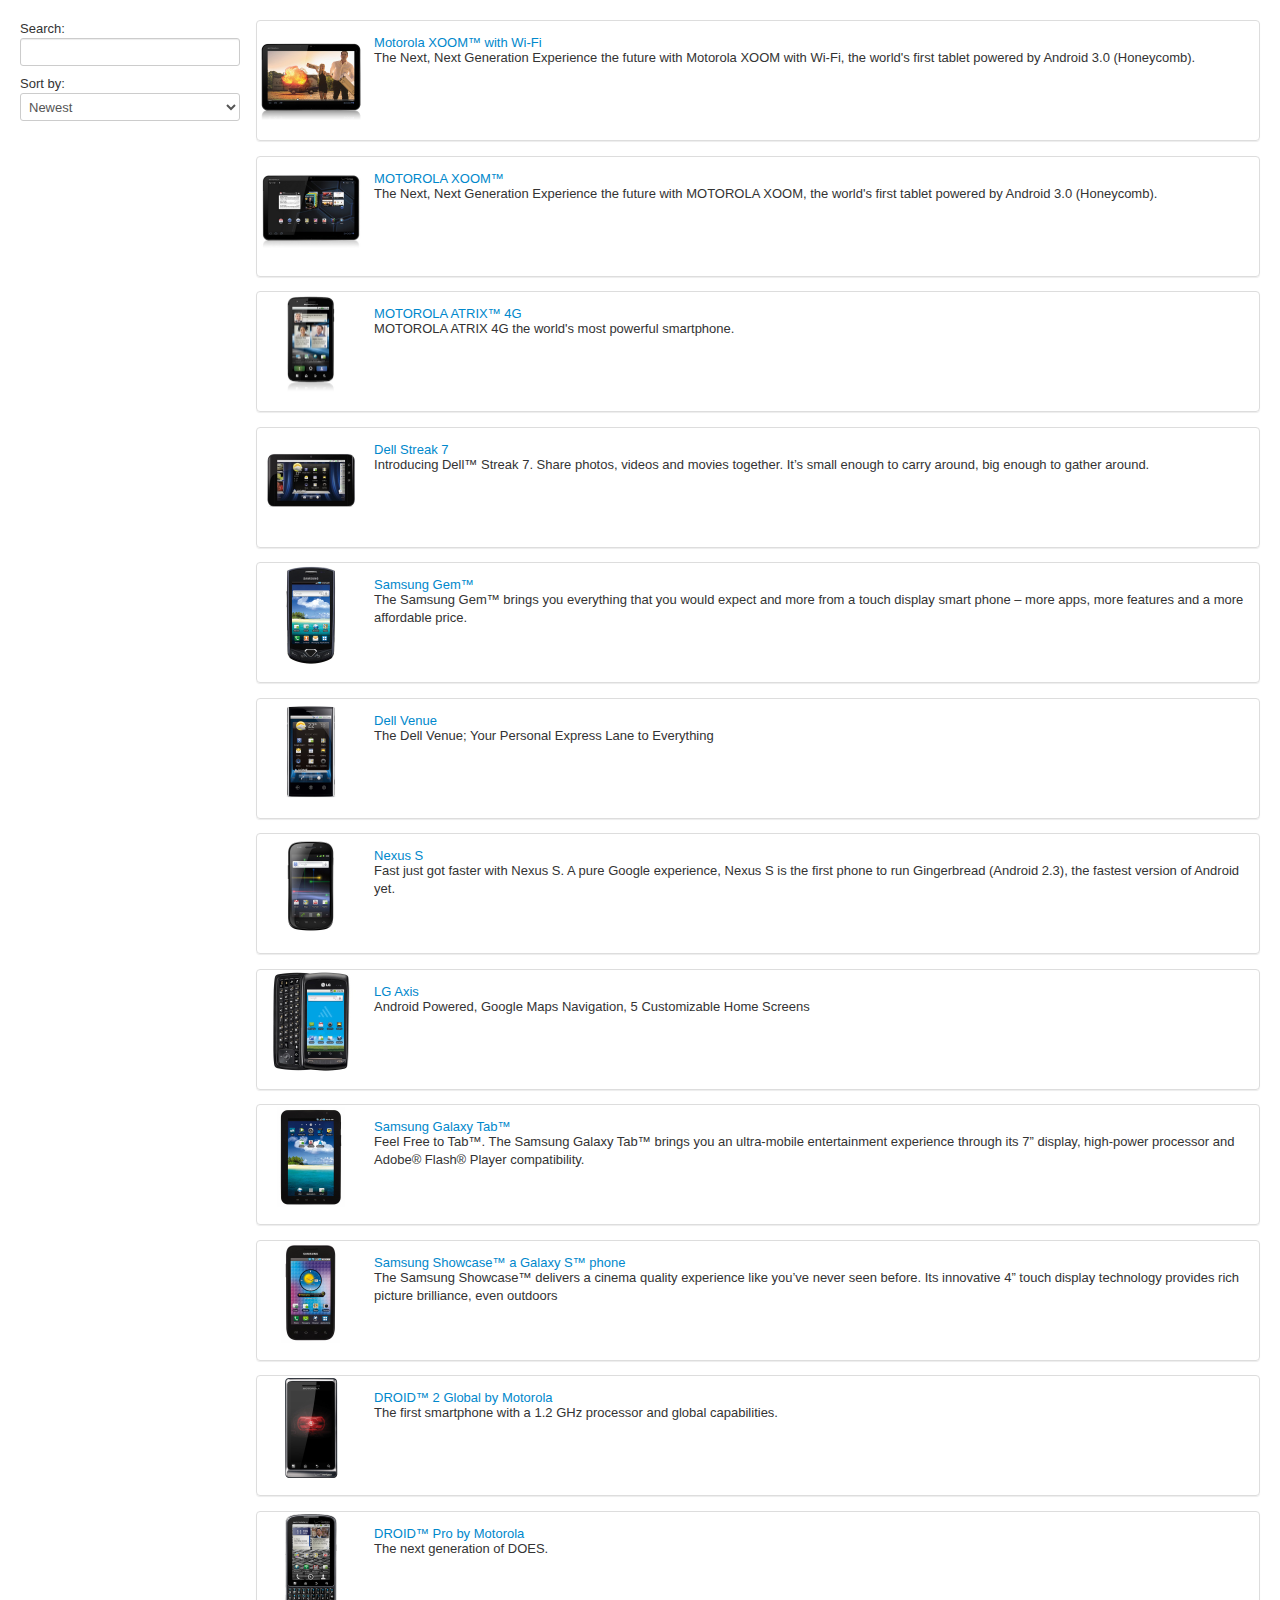
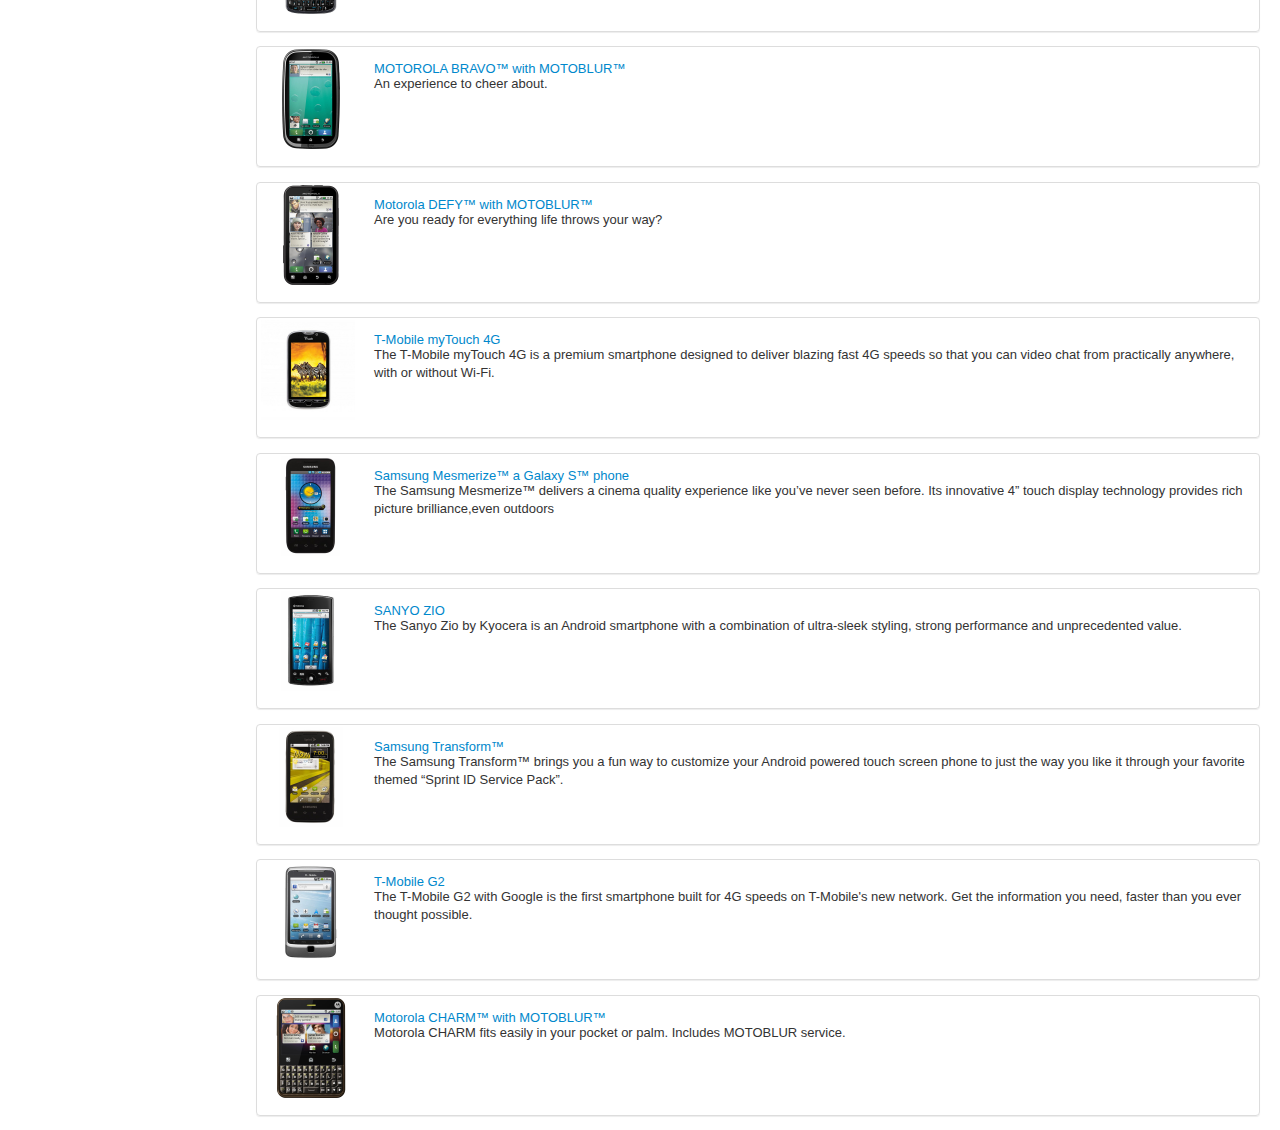
<file: compra_app/app-angular/app/index.html>
<!doctype html>
<html lang="en" ng-app="phonecat">
<head>
  <meta charset="utf-8">
  <title>Google Phone Gallery</title>
  <link rel="stylesheet" href="css/app.css">
  <link rel="stylesheet" href="css/bootstrap.css">
  <script src="lib/angular/angular.js"></script>
  <script src="js/app.js"></script>
  <script src="js/controllers.js"></script>
  <script src="js/filters.js"></script>
  <script src="js/services.js"></script>
  <script src="lib/angular/angular-resource.js"></script>
</head>
<body>

  <div ng-view></div>

</body>
</html>
</file>
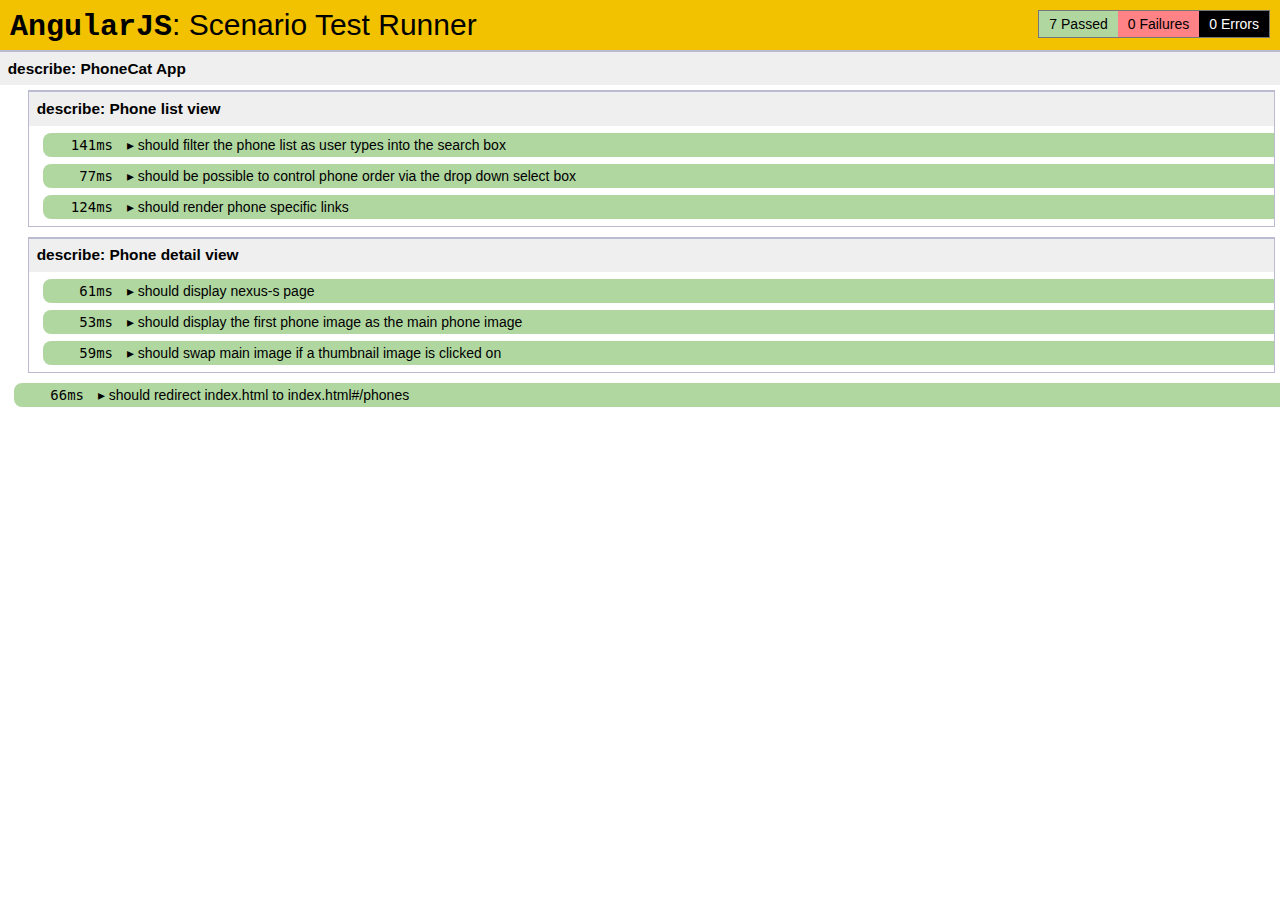
<file: compra_app/app-angular/test/e2e/runner.html>
<!doctype html>
<html lang="en">
  <head>
    <title>End2end Test Runner</title>
    <meta charset="utf-8">
    <script src="../lib/angular/angular-scenario.js" ng-autotest></script>
    <script src="scenarios.js"></script>
  </head>
  <body>
  </body>
</html>
</file>
<file: compra_app/app-angular/app/css/app.css>
/* app css stylesheet */

body {
  padding-top: 20px;
}

.phones {
  list-style: none;
}

.thumb {
  float: left;
  margin: -1em 1em 1.5em 0em;
  padding-bottom: 1em;
  height: 100px;
  width: 100px;
}

.phones li {
  clear: both;
  height: 100px;
  padding-top: 15px;
}

/** Detail View **/
img.phone {
  float: left;
  border: 1px solid black;
  margin-right: 3em;
  margin-bottom: 2em;
  background-color: white;
  padding: 2em;
  height: 400px;
  width: 400px;
}

ul.phone-thumbs {
  margin: 0;
  list-style: none;
}

ul.phone-thumbs li {
  border: 1px solid black;
  display: inline-block;
  margin: 1em;
  background-color: white;
}

ul.phone-thumbs img {
  height: 100px;
  width: 100px;
  padding: 1em;
}

ul.phone-thumbs img:hover {
  cursor: pointer;
}


ul.specs {
  clear: both;
  margin: 0;
  padding: 0;
  list-style: none;
}

ul.specs > li{
  display: inline-block;
  width: 200px;
  vertical-align: top;
}

ul.specs > li > span{
  font-weight: bold;
  font-size: 1.2em;
}

ul.specs dt {
  font-weight: bold;
}

h1 {
  border-bottom: 1px solid gray;
}
</file>
